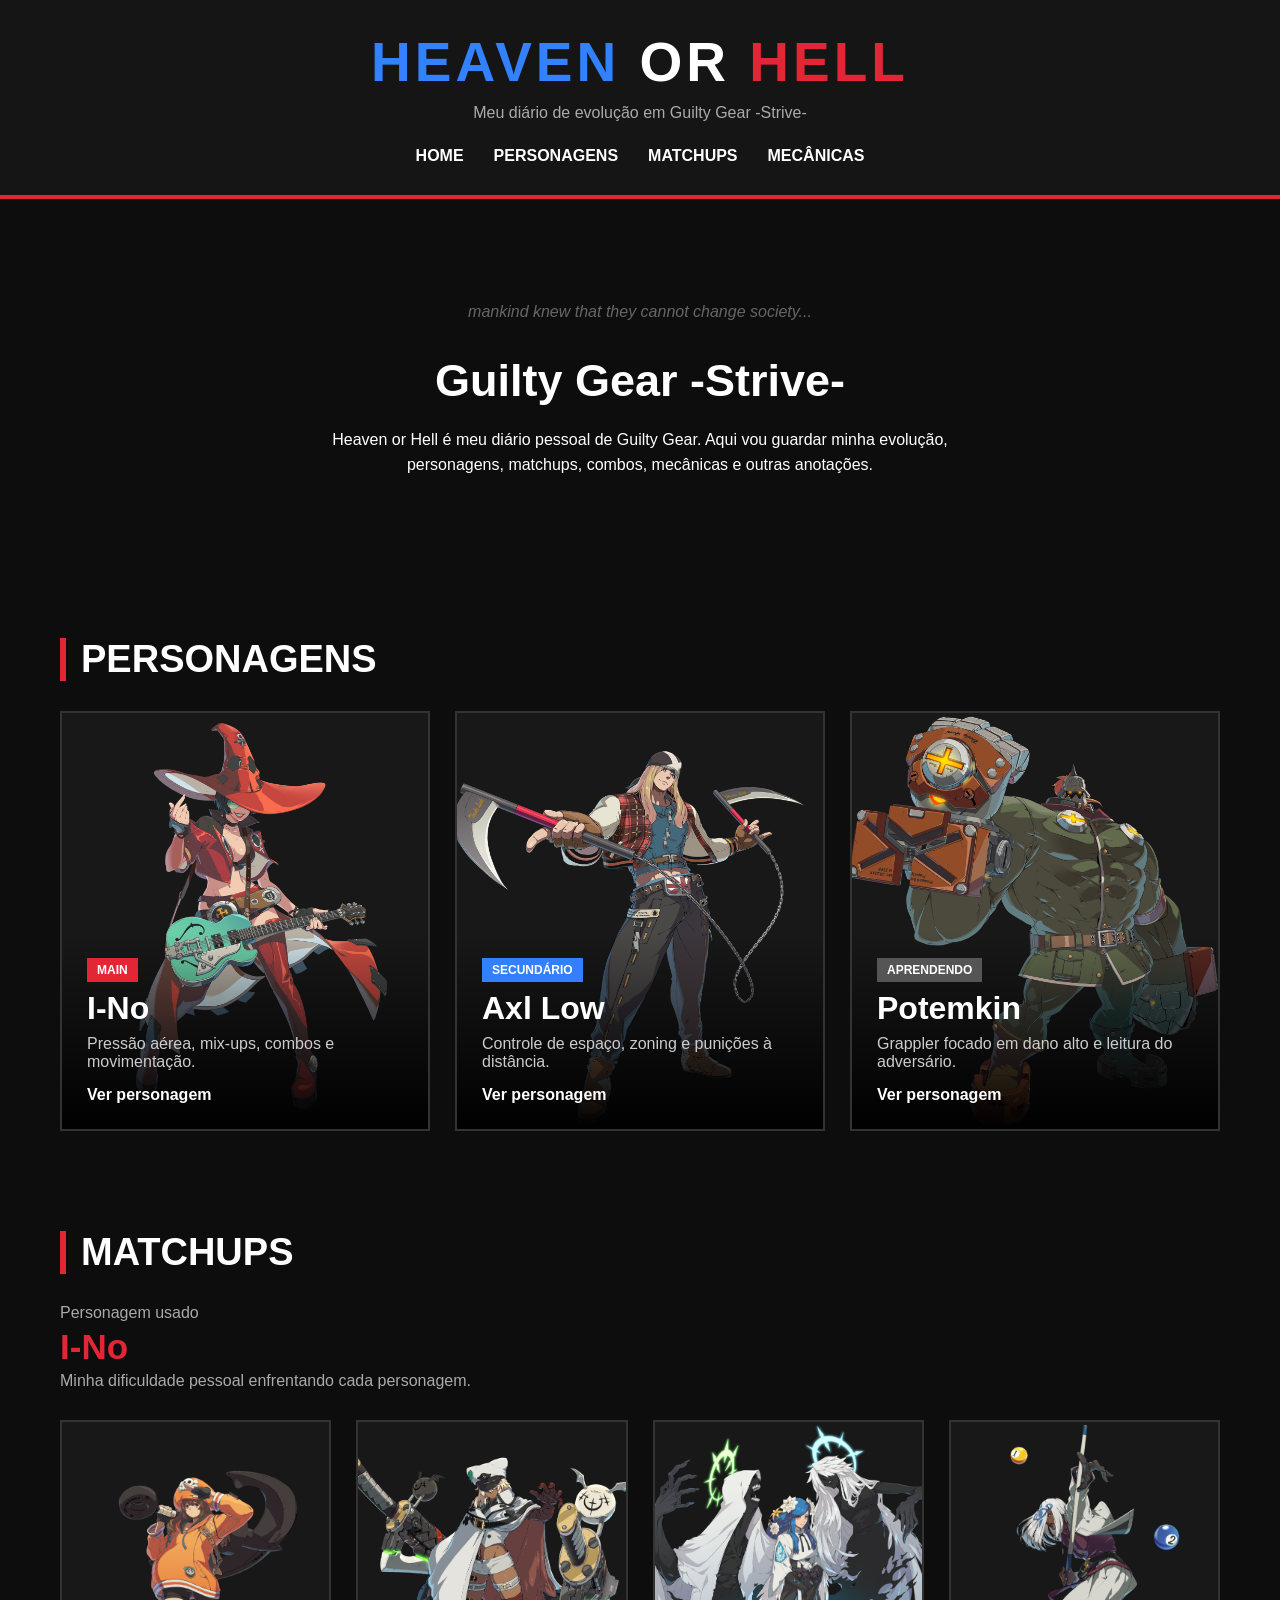
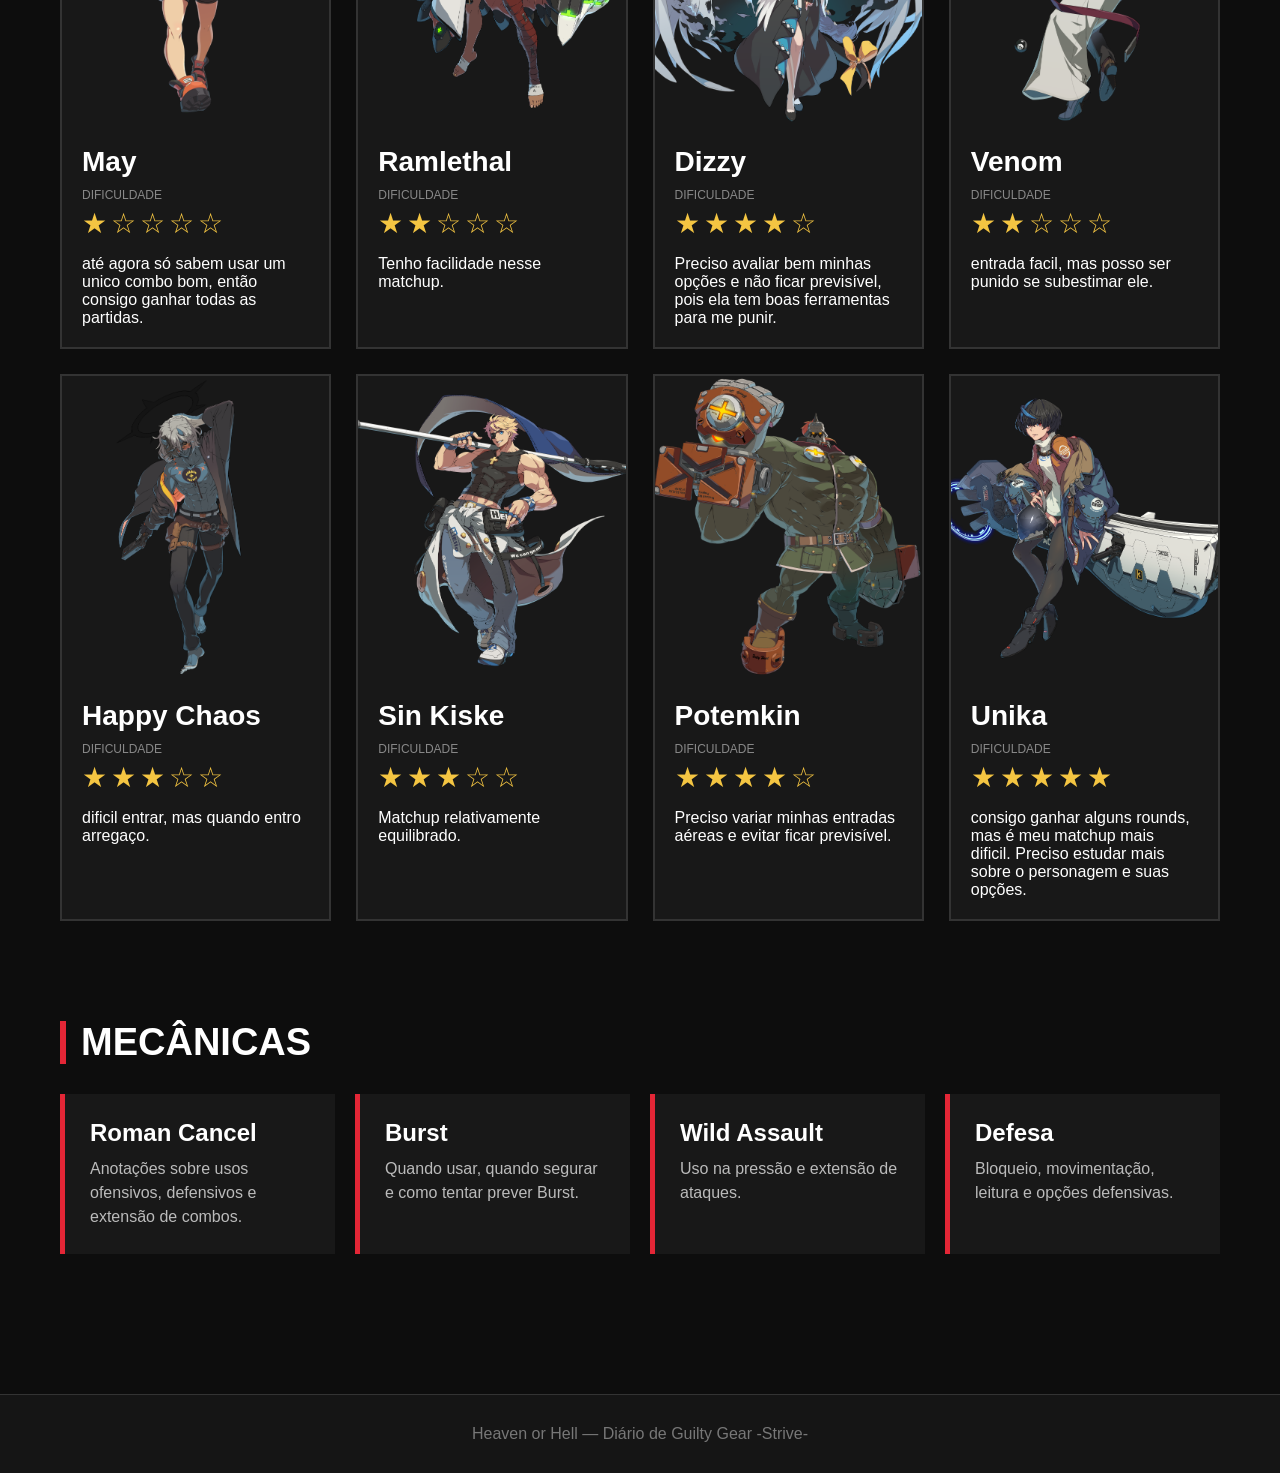
<file: index.html>
<!DOCTYPE html>
<html lang="pt-BR">

<head>
    <meta charset="UTF-8">
    <meta name="viewport" content="width=device-width, initial-scale=1.0">

    <title>Heaven or Hell</title>

    <link rel="stylesheet" href="style.css">
    <link rel="icon" type="image/svg+xml" href="favicon.svg">
</head>

<body>

    <header>

        <h1>
            <span class="heaven">Heaven</span>
            <span class="or">or</span>
            <span class="hell">Hell</span>
        </h1>

        <p class="subtitle">
            Meu diário de evolução em Guilty Gear -Strive-
        </p>

        <nav>
            <a href="#home">Home</a>
            <a href="#personagens">Personagens</a>
            <a href="#matchups">Matchups</a>
            <a href="#mecanicas">Mecânicas</a>
        </nav>

    </header>


    <main>

        <!-- HOME -->

        <section id="home" class="home">

            <p class="quote">
                mankind knew that they cannot change society...
            </p>

            <h2>Guilty Gear -Strive-</h2>

            <p>
                Heaven or Hell é meu diário pessoal de Guilty Gear.
                Aqui vou guardar minha evolução, personagens,
                matchups, combos, mecânicas e outras anotações.
            </p>

        </section>


        <!-- PERSONAGENS -->

        <section id="personagens">

            <h2 class="section-title">
                Personagens
            </h2>

            <div class="characters-grid">


                <!-- I-NO -->

                <article class="character-card">

                    <img src="characters/chara15_ino.png" alt="I-No">

                    <div class="character-info">

                        <span class="status main">
                            Main
                        </span>

                        <h3>I-No</h3>

                        <p>
                            Pressão aérea, mix-ups,
                            combos e movimentação.
                        </p>

                        <a href="I-no.html">
                            Ver personagem
                        </a>

                    </div>

                </article>


                <!-- AXL -->

                <article class="character-card">

                    <img src="characters/chara04_axl.png" alt="Axl Low">

                    <div class="character-info">

                        <span class="status secondary">
                            Secundário
                        </span>

                        <h3>Axl Low</h3>

                        <p>
                            Controle de espaço,
                            zoning e punições à distância.
                        </p>

                        <a href="#">
                            Ver personagem
                        </a>

                    </div>

                </article>


                <!-- POTEMKIN -->

                <article class="character-card">

                    <img src="characters/chara06_pot.png" alt="Potemkin">

                    <div class="character-info">

                        <span class="status learning">
                            Aprendendo
                        </span>

                        <h3>Potemkin</h3>

                        <p>
                            Grappler focado em dano alto
                            e leitura do adversário.
                        </p>

                        <a href="#">
                            Ver personagem
                        </a>

                    </div>

                </article>

            </div>

        </section>


        <!-- MATCHUPS -->

        <section id="matchups">

            <h2 class="section-title">
                Matchups
            </h2>

            <div class="matchup-header">

                <p>Personagem usado</p>

                <h3>I-No</h3>

                <p>
                    Minha dificuldade pessoal enfrentando
                    cada personagem.
                </p>

            </div>


            <div class="matchup-grid">

                
                <!-- MAY -->

                <article class="matchup-card">

                    <img src="characters/chara03_may.png" alt="May">

                    <div class="matchup-info">

                        <h3>May</h3>

                        <p class="difficulty-title">
                            Dificuldade
                        </p>

                        <div class="stars">
                            ★☆☆☆☆
                        </div>

                        <p>
                            até agora só sabem usar um unico combo bom, então consigo ganhar todas as partidas.
                        </p>

                    </div>

                </article>

                <!-- RAMLETHAL -->

                <article class="matchup-card">

                    <img src="characters/chara10_ram.png" alt="Ramlethal">

                    <div class="matchup-info">

                        <h3>Ramlethal</h3>

                        <p class="difficulty-title">
                            Dificuldade
                        </p>

                        <div class="stars">
                            ★★☆☆☆
                        </div>

                        <p>
                            Tenho facilidade nesse matchup.
                        </p>

                    </div>

                </article>

                <!-- DIZZY -->

                <article class="matchup-card">

                    <img src="characters/chara29_dzy.png" alt="Dizzy">

                    <div class="matchup-info">

                        <h3>Dizzy</h3>

                        <p class="difficulty-title">
                            Dificuldade
                        </p>

                        <div class="stars">
                            ★★★★☆
                        </div>

                        <p>
                            Preciso avaliar bem minhas opções e não ficar previsível, pois ela tem boas ferramentas para me punir.
                        </p>

                    </div>

                </article>


                <!-- VENOM -->

                <article class="matchup-card">

                    <img src="characters/chara30_ven.png" alt="Venom">

                    <div class="matchup-info">

                        <h3>Venom</h3>

                        <p class="difficulty-title">
                            Dificuldade
                        </p>

                        <div class="stars">
                            ★★☆☆☆
                        </div>

                        <p>
                            entrada facil, mas posso ser punido se subestimar ele.
                        </p>

                    </div>

                </article>


                <!-- HAPPY CHAOS -->

                <article class="matchup-card">

                    <img src="characters/chara18_cos.png" alt="Happy Chaos">

                    <div class="matchup-info">

                        <h3>Happy Chaos</h3>

                        <p class="difficulty-title">
                            Dificuldade
                        </p>

                        <div class="stars">
                            ★★★☆☆
                        </div>

                        <p>
                            dificil entrar, mas quando entro arregaço.
                        </p>

                    </div>

                </article>


                <!-- SIN -->

                <article class="matchup-card">

                    <img src="characters/chara22_sin.png" alt="Sin Kiske">

                    <div class="matchup-info">

                        <h3>Sin Kiske</h3>

                        <p class="difficulty-title">
                            Dificuldade
                        </p>

                        <div class="stars">
                            ★★★☆☆
                        </div>

                        <p>
                            Matchup relativamente equilibrado.
                        </p>

                    </div>

                </article>


                <!-- POTEMKIN -->

                <article class="matchup-card">

                    <img src="characters/chara06_pot.png" alt="Potemkin">

                    <div class="matchup-info">

                        <h3>Potemkin</h3>

                        <p class="difficulty-title">
                            Dificuldade
                        </p>

                        <div class="stars">
                            ★★★★☆
                        </div>

                        <p>
                            Preciso variar minhas entradas
                            aéreas e evitar ficar previsível.
                        </p>

                    </div>

                </article>


                <!-- UNIKA -->

                <article class="matchup-card">

                    <img src="characters/chara31_uni.png" alt="Unika">

                    <div class="matchup-info">

                        <h3>Unika</h3>

                        <p class="difficulty-title">
                            Dificuldade
                        </p>

                        <div class="stars">
                            ★★★★★
                        </div>

                        <p>
                            consigo ganhar alguns rounds, mas é meu matchup mais dificil. Preciso estudar mais sobre o personagem e suas opções.
                        </p>

                    </div>

                </article>

            </div>

        </section>


        <!-- MECÂNICAS -->

        <section id="mecanicas">

            <h2 class="section-title">
                Mecânicas
            </h2>


            <div class="mechanics-grid">

                <article class="mechanic-card">

                    <h3>Roman Cancel</h3>

                    <p>
                        Anotações sobre usos ofensivos,
                        defensivos e extensão de combos.
                    </p>

                </article>


                <article class="mechanic-card">

                    <h3>Burst</h3>

                    <p>
                        Quando usar, quando segurar
                        e como tentar prever Burst.
                    </p>

                </article>


                <article class="mechanic-card">

                    <h3>Wild Assault</h3>

                    <p>
                        Uso na pressão e extensão
                        de ataques.
                    </p>

                </article>


                <article class="mechanic-card">

                    <h3>Defesa</h3>

                    <p>
                        Bloqueio, movimentação,
                        leitura e opções defensivas.
                    </p>

                </article>

            </div>

        </section>

    </main>


    <footer>

        <p>
            Heaven or Hell — Diário de Guilty Gear -Strive-
        </p>

    </footer>

</body>

</html>
</file>
<file: style.css>
/* ===============================
   CONFIGURAÇÕES GERAIS
================================ */

* {
    margin: 0;
    padding: 0;
    box-sizing: border-box;
}


html {
    scroll-behavior: smooth;
}


body {
    background-color: #0d0d0d;

    color: white;

    font-family: Arial, Helvetica, sans-serif;
}


/* ===============================
   HEADER
================================ */

header {
    background-color: #151515;

    text-align: center;

    padding: 30px;

    border-bottom: 4px solid #e32636;
}


header h1 {
    font-size: 55px;

    text-transform: uppercase;

    letter-spacing: 4px;
}


.heaven {
    color: #3282ff;
}


.or {
    color: white;
}


.hell {
    color: #e32636;
}


.subtitle {
    color: #aaaaaa;

    margin-top: 10px;

    margin-bottom: 25px;
}


/* ===============================
   MENU
================================ */

nav {
    display: flex;

    justify-content: center;

    gap: 30px;
}


nav a {
    color: white;

    text-decoration: none;

    font-weight: bold;

    text-transform: uppercase;

    transition: 0.2s;
}


nav a:hover {
    color: #e32636;
}


/* ===============================
   MAIN
================================ */

main {
    max-width: 1200px;

    margin: auto;

    padding: 40px 20px;
}


section {
    margin-bottom: 100px;
}


.section-title {
    font-size: 38px;

    margin-bottom: 30px;

    text-transform: uppercase;

    border-left: 6px solid #e32636;

    padding-left: 15px;
}


/* ===============================
   HOME
================================ */

.home {
    text-align: center;

    padding: 60px 20px;
}


.home h2 {
    font-size: 45px;

    margin-bottom: 20px;
}


.home p {
    max-width: 700px;

    margin: auto;

    line-height: 1.6;
}


.quote {
    color: #666666;

    font-style: italic;

    margin-bottom: 30px !important;
}


/* ===============================
   PERSONAGENS
================================ */

.characters-grid {
    display: grid;

    grid-template-columns:
        repeat(auto-fit, minmax(250px, 1fr));

    gap: 25px;
}


.character-card {
    position: relative;

    height: 420px;

    overflow: hidden;

    background-color: #181818;

    border: 2px solid #333333;

    transition: 0.25s;
}


.character-card:hover {
    transform: translateY(-10px);

    border-color: #e32636;
}


.character-card img {
    width: 100%;

    height: 100%;

    object-fit: cover;

    transition: 0.3s;
}


.character-card:hover img {
    transform: scale(1.05);
}


.character-info {
    position: absolute;

    bottom: 0;

    width: 100%;

    padding: 25px;

    background: linear-gradient(
        transparent,
        rgba(0, 0, 0, 0.98)
    );
}


.character-info h3 {
    font-size: 32px;

    margin: 8px 0;
}


.character-info p {
    color: #cccccc;

    margin-bottom: 15px;
}


.character-info a {
    color: white;

    text-decoration: none;

    font-weight: bold;
}


.character-info a:hover {
    color: #e32636;
}


/* ===============================
   STATUS
================================ */

.status {
    display: inline-block;

    padding: 5px 10px;

    font-size: 12px;

    font-weight: bold;

    text-transform: uppercase;
}


.main {
    background-color: #e32636;
}


.secondary {
    background-color: #327fff;
}


.learning {
    background-color: #555555;
}


/* ===============================
   MATCHUPS
================================ */

.matchup-header {
    margin-bottom: 30px;
}


.matchup-header h3 {
    font-size: 35px;

    color: #e32636;
}


.matchup-header p {
    color: #aaaaaa;

    margin: 5px 0;
}


.matchup-grid {
    display: grid;

    grid-template-columns:
        repeat(auto-fit, minmax(230px, 1fr));

    gap: 25px;
}


.matchup-card {
    background-color: #181818;

    border: 2px solid #333333;

    overflow: hidden;

    transition: 0.2s;
}


.matchup-card:hover {
    transform: translateY(-8px);

    border-color: #e32636;
}


.matchup-card img {
    width: 100%;

    height: 300px;

    object-fit: cover;
}


.matchup-info {
    padding: 20px;
}


.matchup-info h3 {
    font-size: 28px;
}


.difficulty-title {
    margin-top: 10px;

    color: #888888;

    text-transform: uppercase;

    font-size: 12px;
}


.stars {
    font-size: 28px;

    letter-spacing: 4px;

    margin: 5px 0 15px;

    color: #f4c542;
}


/* ===============================
   MECÂNICAS
================================ */

.mechanics-grid {
    display: grid;

    grid-template-columns:
        repeat(auto-fit, minmax(240px, 1fr));

    gap: 20px;
}


.mechanic-card {
    background-color: #181818;

    padding: 25px;

    border-left: 5px solid #e32636;

    transition: 0.2s;
}


.mechanic-card:hover {
    transform: translateX(5px);
}


.mechanic-card h3 {
    font-size: 24px;

    margin-bottom: 10px;
}


.mechanic-card p {
    color: #bbbbbb;

    line-height: 1.5;
}


/* ===============================
   FOOTER
================================ */

footer {
    background-color: #151515;

    text-align: center;

    padding: 30px;

    color: #777777;

    border-top: 1px solid #333333;
}


/* ===============================
   CELULAR
================================ */

@media (max-width: 600px) {

    header h1 {
        font-size: 35px;
    }


    nav {
        flex-direction: column;

        gap: 10px;
    }


    .home h2 {
        font-size: 32px;
    }


    .section-title {
        font-size: 30px;
    }

}
</file>
